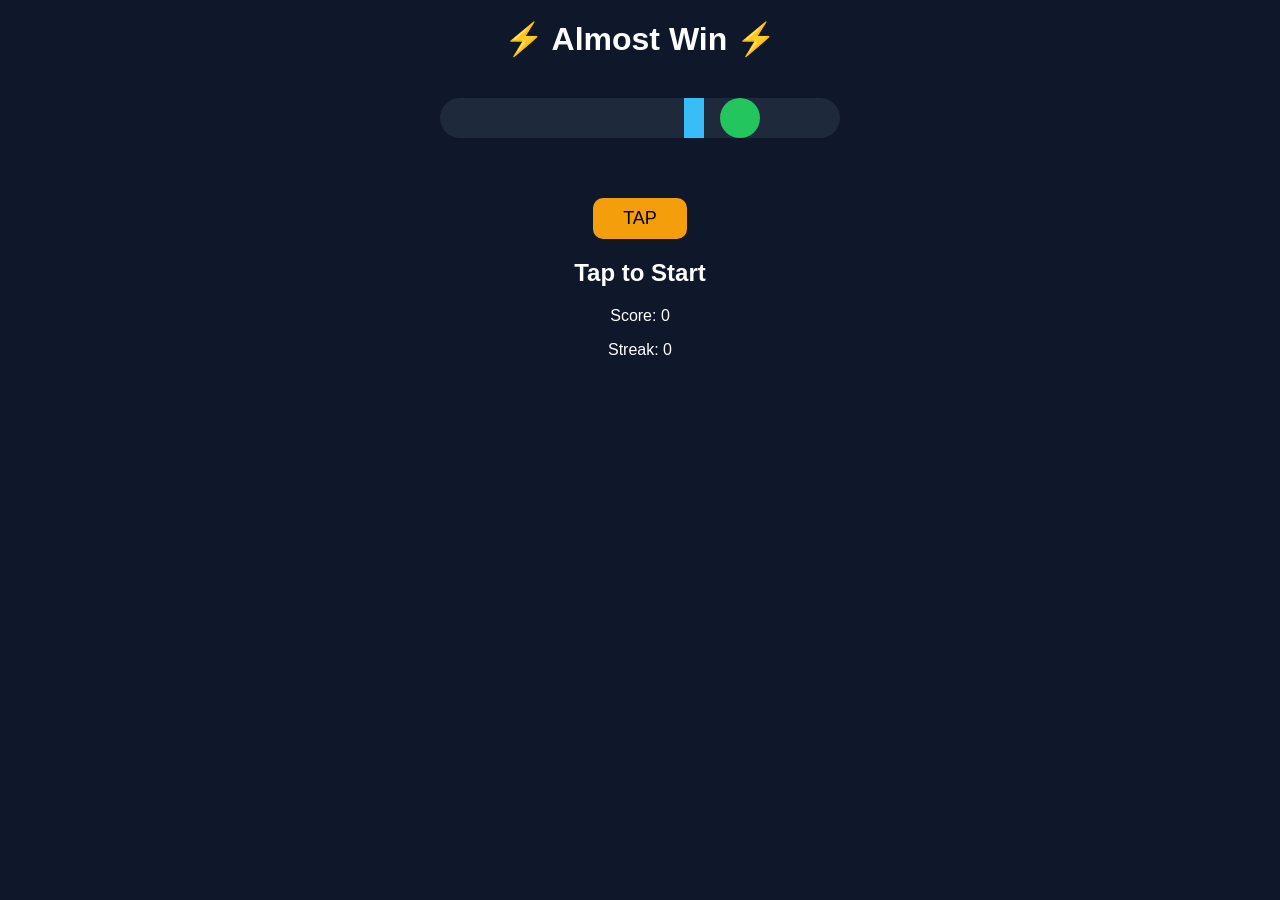
<file: index.html>
<!DOCTYPE html>
<html lang="en">
<head>
  <meta charset="UTF-8">
  <title>Almost Win Game</title>
  <link rel="stylesheet" href="style.css">
</head>
<body>

<h1>⚡ Almost Win ⚡</h1>

<div class="game-box">
  <div id="bar-container">
    <div id="perfect-zone"></div>
    <div id="moving-bar"></div>
  </div>
</div>

<button onclick="stopBar()">TAP</button>

<h2 id="result">Tap to Start</h2>
<p id="score">Score: 0</p>
<p id="streak">Streak: 0</p>

<script src="game.js"></script>
</body>
</html>
</file>
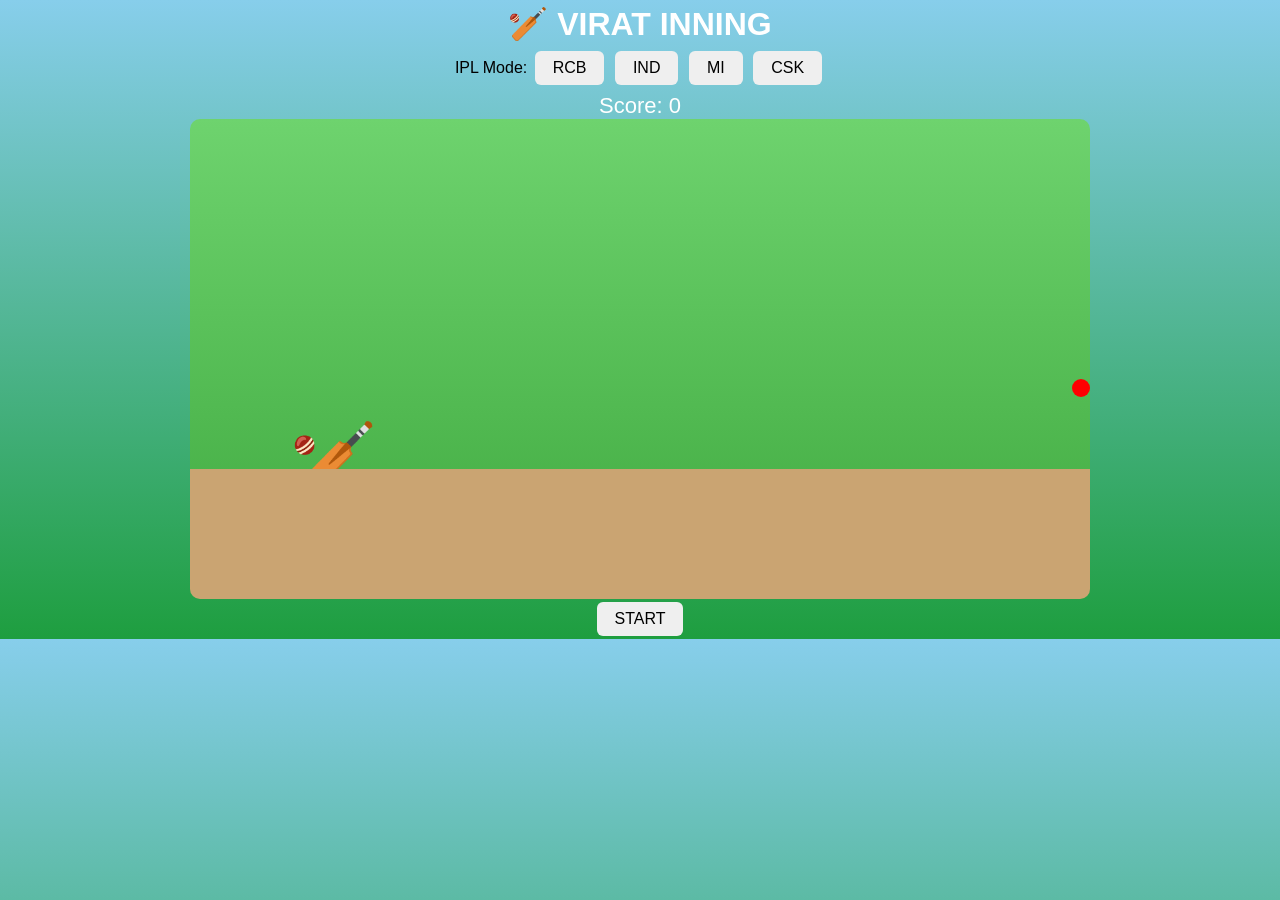
<file: virat-inning.html>
<!DOCTYPE html>
<html>
<head>
<meta charset="UTF-8">
<title>Virat Inning</title>

<style>
body{
margin:0;
font-family:Arial;
background:linear-gradient(#87CEEB,#1e9e3f);
text-align:center;
overflow:hidden;
}

h1{
color:white;
margin:5px;
}

#game{
width:100%;
max-width:900px;
height:480px;
background:linear-gradient(#6ed36e,#3fa93f);
margin:auto;
position:relative;
overflow:hidden;
border-radius:10px;
}

#pitch{
position:absolute;
bottom:0;
width:100%;
height:130px;
background:#caa472;
}

#player{
position:absolute;
bottom:100px;
left:100px;
font-size:70px;
}

#ball{
position:absolute;
width:18px;
height:18px;
background:red;
border-radius:50%;
top:260px;
right:0;
}

#score{
color:white;
font-size:22px;
}

#banner{
position:absolute;
top:40%;
width:100%;
font-size:60px;
color:white;
font-weight:bold;
display:none;
text-shadow:0 0 10px black;
}

#teams{
margin:5px;
}

button{
padding:8px 18px;
font-size:16px;
border:none;
border-radius:6px;
cursor:pointer;
margin:3px;
}
</style>
</head>

<body>

<h1>🏏 VIRAT INNING</h1>

<div id="teams">
IPL Mode:
<button onclick="selectTeam('RCB')">RCB</button>
<button onclick="selectTeam('IND')">IND</button>
<button onclick="selectTeam('MI')">MI</button>
<button onclick="selectTeam('CSK')">CSK</button>
</div>

<div id="score">Score: 0</div>

<div id="game">

<div id="banner"></div>

<div id="player">🏏</div>

<div id="ball"></div>

<div id="pitch"></div>

</div>

<button onclick="startGame()">START</button>

<script>
let ball = document.getElementById("ball")
let score = document.getElementById("score")
let banner = document.getElementById("banner")
let player = document.getElementById("player")

let x = 850
let speed = 6
let playing = false
let runs = 0
let team = "RCB"

function selectTeam(t){
team=t
alert("Team Selected: "+t)
}

function startGame(){
runs=0
speed=6
playing=true
score.innerHTML="Score: 0 ("+team+")"
moveBall()
}

function moveBall(){
if(!playing) return

x -= speed
ball.style.right=(900-x)+"px"

if(x<=0){
out()
return
}

requestAnimationFrame(moveBall)
}

function swing(){
if(!playing) return

player.style.transform="rotate(-20deg)"

setTimeout(()=>{
player.style.transform="rotate(0deg)"
},150)

if(x<170 && x>100){
hit()
}
}

function hit(){

let runOptions=[1,2,3,4,6]
let run=runOptions[Math.floor(Math.random()*runOptions.length)]

runs+=run

score.innerHTML="Score: "+runs+" ("+team+")"

if(run==4){
showBanner("FOUR!")
}

if(run==6){
showBanner("SIX!")
}

x=850
speed+=0.4
}

function showBanner(text){
banner.innerHTML=text
banner.style.display="block"

setTimeout(()=>{
banner.style.display="none"
},800)
}

function out(){
playing=false
showBanner("OUT!")
setTimeout(()=>{
alert("Final Score: "+runs)
},300)
}

document.addEventListener("click", swing)
document.addEventListener("touchstart", swing)
</script>

</body>
</html>
</file>
<file: style.css>
body {
  text-align: center;
  background: #0f172a;
  color: white;
  font-family: Arial;
}

h1 {
  margin-top: 20px;
}

.game-box {
  margin: 40px auto;
  width: 400px;
}

#bar-container {
  position: relative;
  width: 100%;
  height: 40px;
  background: #1e293b;
  border-radius: 20px;
  overflow: hidden;
}

#moving-bar {
  position: absolute;
  width: 20px;
  height: 100%;
  background: #38bdf8;
  left: 0;
  transition: left 0.05s linear;
}

#perfect-zone {
  position: absolute;
  width: 40px;
  height: 100%;
  background: #22c55e;
  left: 70%;
  border-radius: 20px;
}

button {
  margin-top: 20px;
  padding: 10px 30px;
  font-size: 18px;
  border: none;
  background: #f59e0b;
  border-radius: 10px;
  cursor: pointer;
}

button:hover {
  background: #fbbf24;
}
</file>
